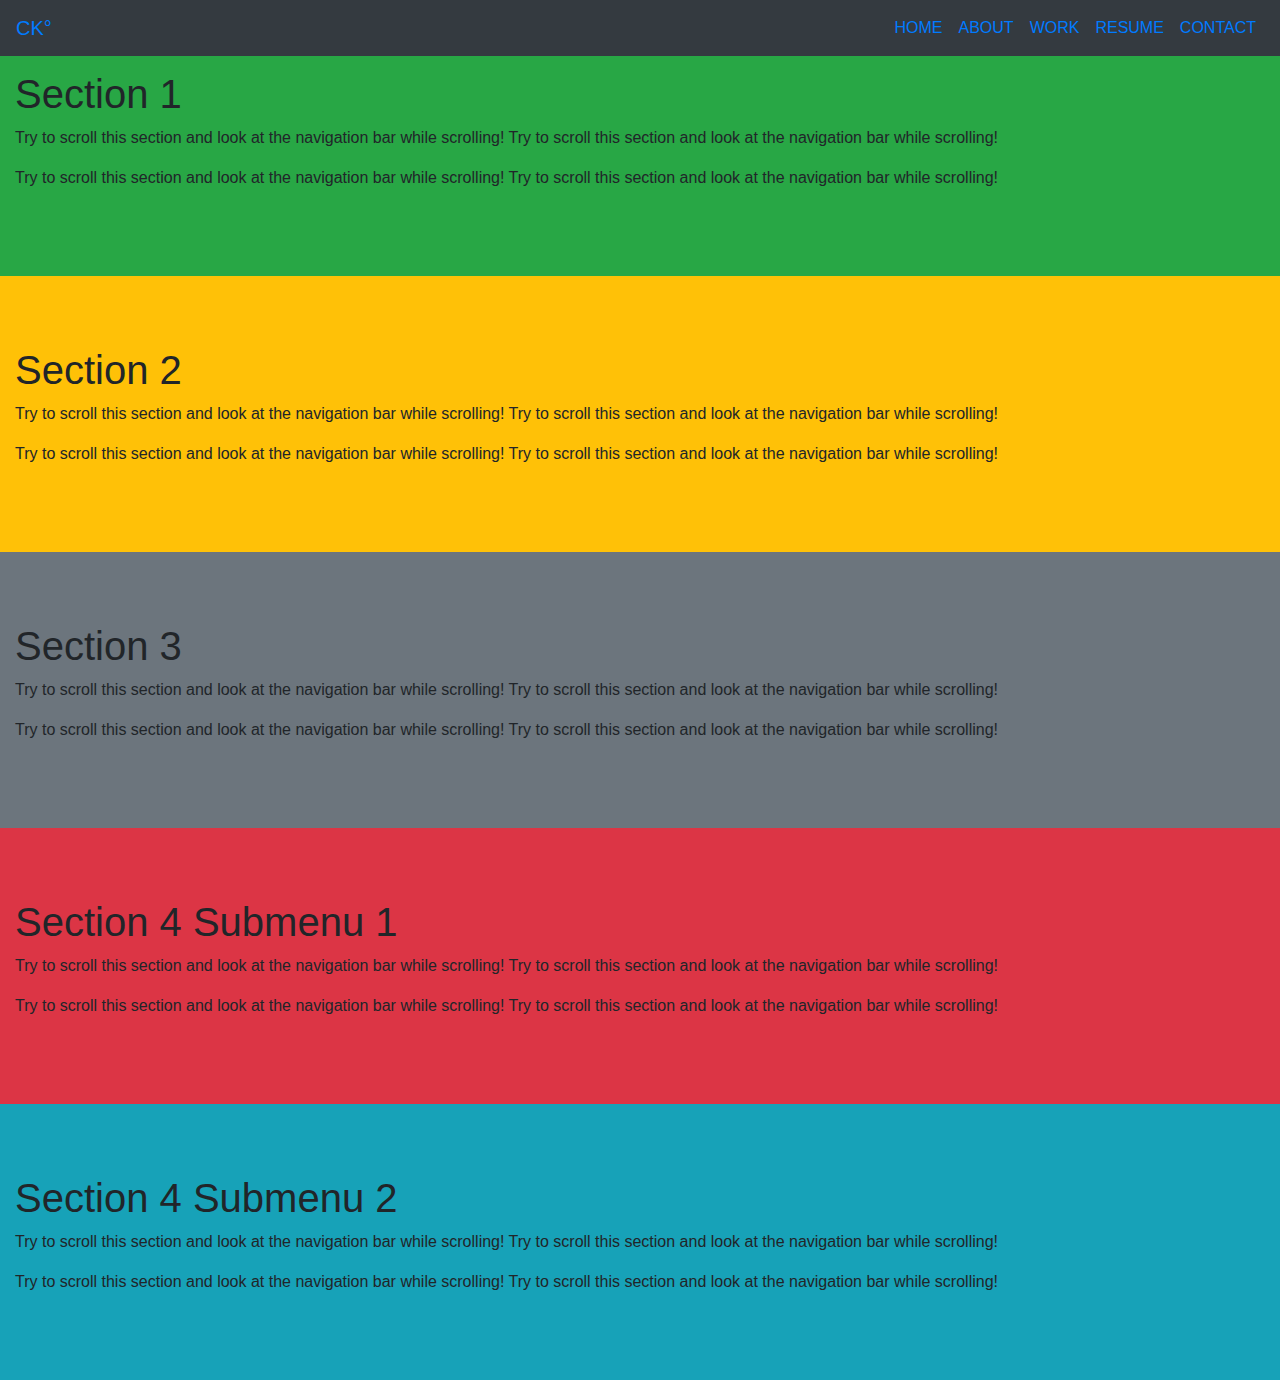
<file: srl.html>
<!DOCTYPE html>
<html lang="en">

<head>
    <title>Bootstrap Example</title>
    <meta charset="utf-8">
    <meta name="viewport" content="width=device-width, initial-scale=1">
    <link rel="stylesheet" href="https://maxcdn.bootstrapcdn.com/bootstrap/4.5.2/css/bootstrap.min.css">
    <script src="https://ajax.googleapis.com/ajax/libs/jquery/3.5.1/jquery.min.js"></script>
    <script src="https://cdnjs.cloudflare.com/ajax/libs/popper.js/1.16.0/umd/popper.min.js"></script>
    <script src="https://maxcdn.bootstrapcdn.com/bootstrap/4.5.2/js/bootstrap.min.js"></script>

</head>

<body data-spy="scroll" data-target=".navbar" data-offset="50">

    <nav id="navbar-example2" class="navbar navbar-expand-lg fixed-top bg-dark">
        <a class="navbar-brand" href="#">
            <i class="fas fa-circle-notch"></i> CK°
        </a>
        <button class="navbar-toggler" type="button" data-toggle="collapse" data-target="#navbarNav" aria-controls="navbarNav" aria-expanded="false" aria-label="Toggle navigation">
    <span class="navbar-toggler-icon"></span>
    <i class="fas fa-align-right text-light"></i>
  </button>
        <div class="collapse navbar-collapse" id="navbarNav">
            <div class="mr-auto"></div>
            <ul class="navbar-nav">
                <li class="nav-item active">
                    <a class="nav-link" href="#main-header">HOME <span class="sr-only">(current)</span></a
        >
      </li>
      <li class="nav-item">
        <a class="nav-link" href="#main-about">ABOUT</a>
                </li>
                <li class="nav-item">
                    <a class="nav-link" href="#main-project">WORK</a>
                </li>
                <li class="nav-item">
                    <a class="nav-link" href="assets/profile.pdf">RESUME</a>
                </li>
                <li class="nav-item">
                    <a class="nav-link" href="#main-contact">CONTACT</a>
                </li>
            </ul>
        </div>
    </nav>

    <div id="main-about" class="container-fluid bg-success" style="padding-top:70px;padding-bottom:70px">
        <h1>Section 1</h1>
        <p>Try to scroll this section and look at the navigation bar while scrolling! Try to scroll this section and look at the navigation bar while scrolling!</p>
        <p>Try to scroll this section and look at the navigation bar while scrolling! Try to scroll this section and look at the navigation bar while scrolling!</p>
    </div>
    <div id="main-project" class="container-fluid bg-warning" style="padding-top:70px;padding-bottom:70px">
        <h1>Section 2</h1>
        <p>Try to scroll this section and look at the navigation bar while scrolling! Try to scroll this section and look at the navigation bar while scrolling!</p>
        <p>Try to scroll this section and look at the navigation bar while scrolling! Try to scroll this section and look at the navigation bar while scrolling!</p>
    </div>
    <div id="main-contact" class="container-fluid bg-secondary" style="padding-top:70px;padding-bottom:70px">
        <h1>Section 3</h1>
        <p>Try to scroll this section and look at the navigation bar while scrolling! Try to scroll this section and look at the navigation bar while scrolling!</p>
        <p>Try to scroll this section and look at the navigation bar while scrolling! Try to scroll this section and look at the navigation bar while scrolling!</p>
    </div>
    <div id="section41" class="container-fluid bg-danger" style="padding-top:70px;padding-bottom:70px">
        <h1>Section 4 Submenu 1</h1>
        <p>Try to scroll this section and look at the navigation bar while scrolling! Try to scroll this section and look at the navigation bar while scrolling!</p>
        <p>Try to scroll this section and look at the navigation bar while scrolling! Try to scroll this section and look at the navigation bar while scrolling!</p>
    </div>
    <div id="section42" class="container-fluid bg-info" style="padding-top:70px;padding-bottom:70px">
        <h1>Section 4 Submenu 2</h1>
        <p>Try to scroll this section and look at the navigation bar while scrolling! Try to scroll this section and look at the navigation bar while scrolling!</p>
        <p>Try to scroll this section and look at the navigation bar while scrolling! Try to scroll this section and look at the navigation bar while scrolling!</p>
    </div>

</body>

</html>
</file>
